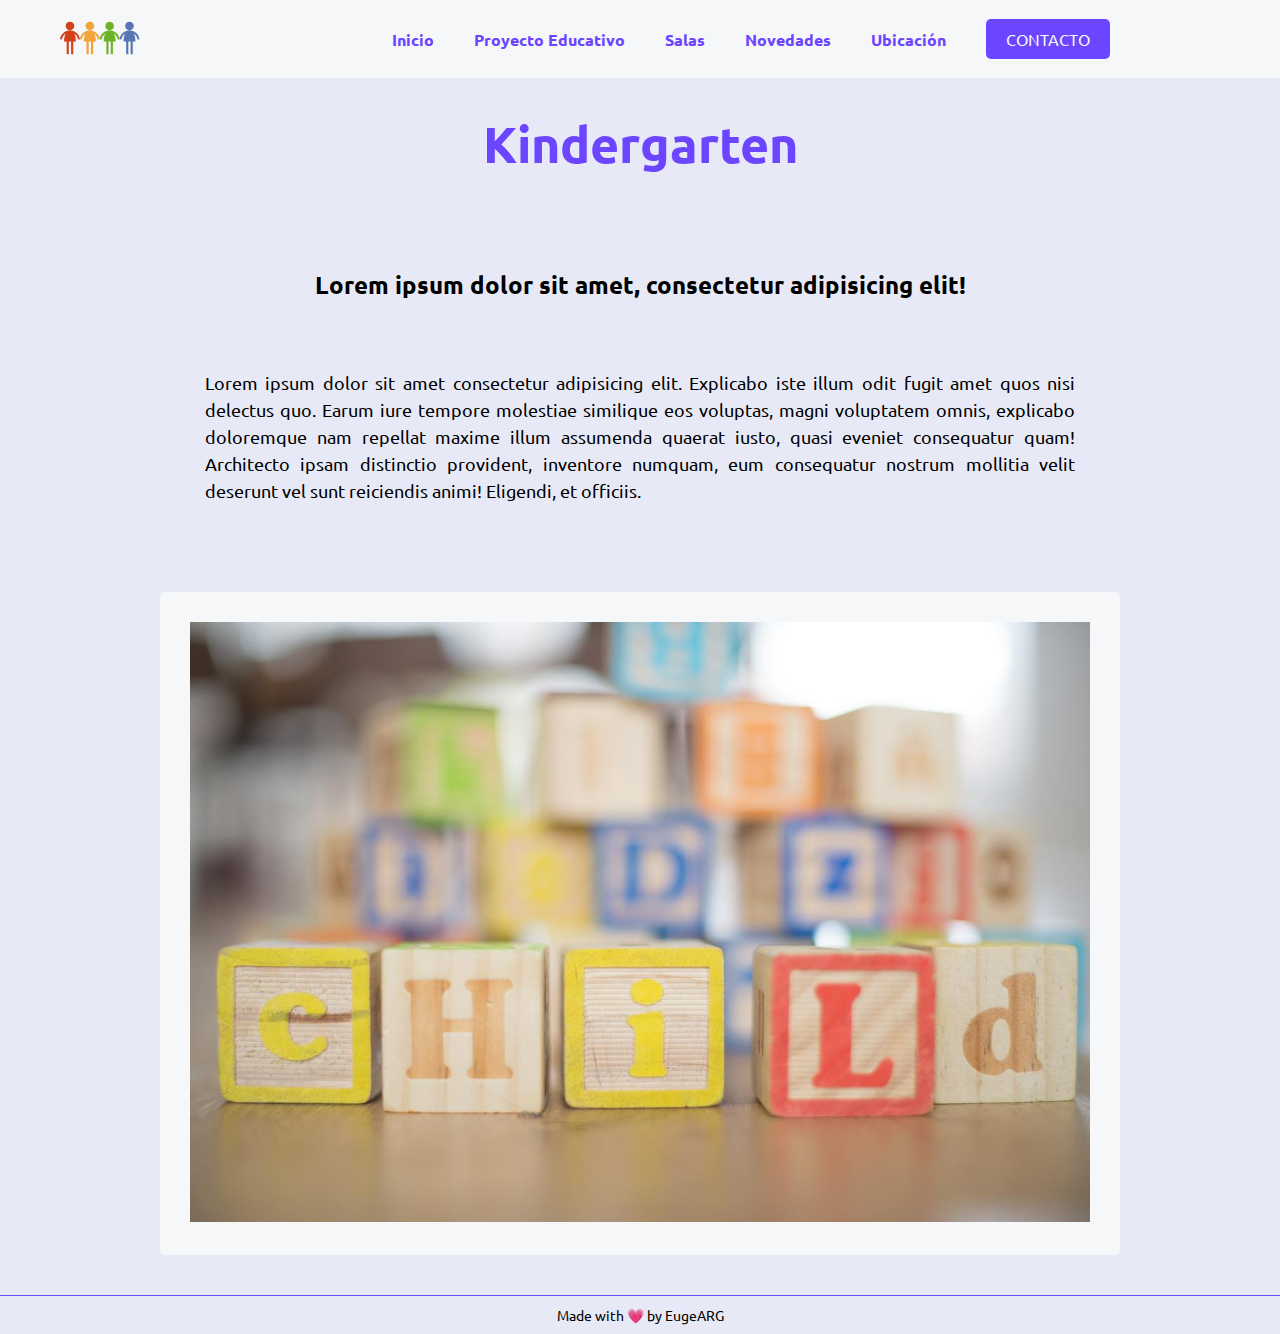
<file: index.html>
<!-- Copyrigth 2022-- M. Eugenia Rivarossa -->

<!DOCTYPE html>
<html lang="en">

<head>
	<meta charset="UTF-8" />
	<meta http-equiv="X-UA-Compatible" content="IE=edge" />
	<meta name="viewport" content="width=device-width, initial-scale=1.0" />
	<title>Kindergarten</title>
	<link rel="stylesheet" href="./css/styles.css" />
	<link rel="stylesheet" href="./css/responsive.css">
	<link href="https://fonts.googleapis.com/css2?family=Ubuntu:wght@300&display=swap" rel="stylesheet" />
	<link rel="stylesheet" href="https://cdnjs.cloudflare.com/ajax/libs/font-awesome/6.0.0-beta3/css/all.min.css"
		integrity="sha512-Fo3rlrZj/k7ujTnHg4CGR2D7kSs0v4LLanw2qksYuRlEzO+tcaEPQogQ0KaoGN26/zrn20ImR1DfuLWnOo7aBA=="
		crossorigin="anonymous" referrerpolicy="no-referrer" />
</head>

<body>
	<header class="header-container">
		<div class="logo">
			<a href=""><img src="./assets/icons/logo-kinder.png" alt="" class="logo-home"></a>
		</div>
		<div class="row">
			<div class="menu-row">
				<nav class="menu-nav">
					<ul class="menu-nav-ul">
						<li class="menu-item">
							<a href="./index.html" class="menu-item-link">inicio</a>
						</li>
						<li class="menu-item">
							<a href="./proyecto-educativo.html" class="menu-item-link">proyecto educativo</a>
						</li>
						<li class="menu-item">
							<a href="./salas.html" class="menu-item-link">salas</a>
						</li>
						<li class="menu-item">
							<a href="./novedades.html" class="menu-item-link">novedades</a>
						</li>
						<li class="menu-item"><a href="./ubicacion.html" class="menu-item-link">ubicación</a></li>
						<li class="menu-item">
							<a href="./contacto.html" class="btn-contact">contacto</a>
						</li>
						<li class="btn-social-link">
							<a href="" class="icon-social"><i class="fa-brands fa-instagram"></i></a>
							<a href="" class="icon-social"><i class="fa-brands fa-facebook"></i></a>
							<a href="" class="icon-social"><i class="fa-brands fa-whatsapp"></i></a>
							<a href="" class="icon-social"><i class="fa-solid fa-envelope"></i></a>
						</li>
					</ul>
				</nav>
			</div>
		</div>
	</header>
	<!-- section inicio -->
	<section id="inicio" class="inicio">
		<div class="inicio-container">
			<div class="title-inicio">
				<h1>kindergarten</h1>
				<div class="title-section-2-sub">
					<h2>Lorem ipsum dolor sit amet, consectetur adipisicing elit!</h2>
				</div>	
			</div>
			<div class="text-inicio">
				<p>
					Lorem ipsum dolor sit amet consectetur adipisicing elit. Explicabo
					iste illum odit fugit amet quos nisi delectus quo. Earum iure
					tempore molestiae similique eos voluptas, magni voluptatem omnis,
					explicabo doloremque nam repellat maxime illum assumenda quaerat
					iusto, quasi eveniet consequatur quam! Architecto ipsam distinctio
					provident, inventore numquam, eum consequatur nostrum mollitia velit
					deserunt vel sunt reiciendis animi! Eligendi, et officiis.
				</p>
			</div>
			<div class="img-inicio">
				<img src="./assets/images/img-hero.jpg" alt="" class="img-size" />
			</div>
		</div>
	</section>
	<div class="footer-row">
		<footer class="footer">Made with &#128151 by EugeARG</footer>
	</div>
</body>

</html>
</file>
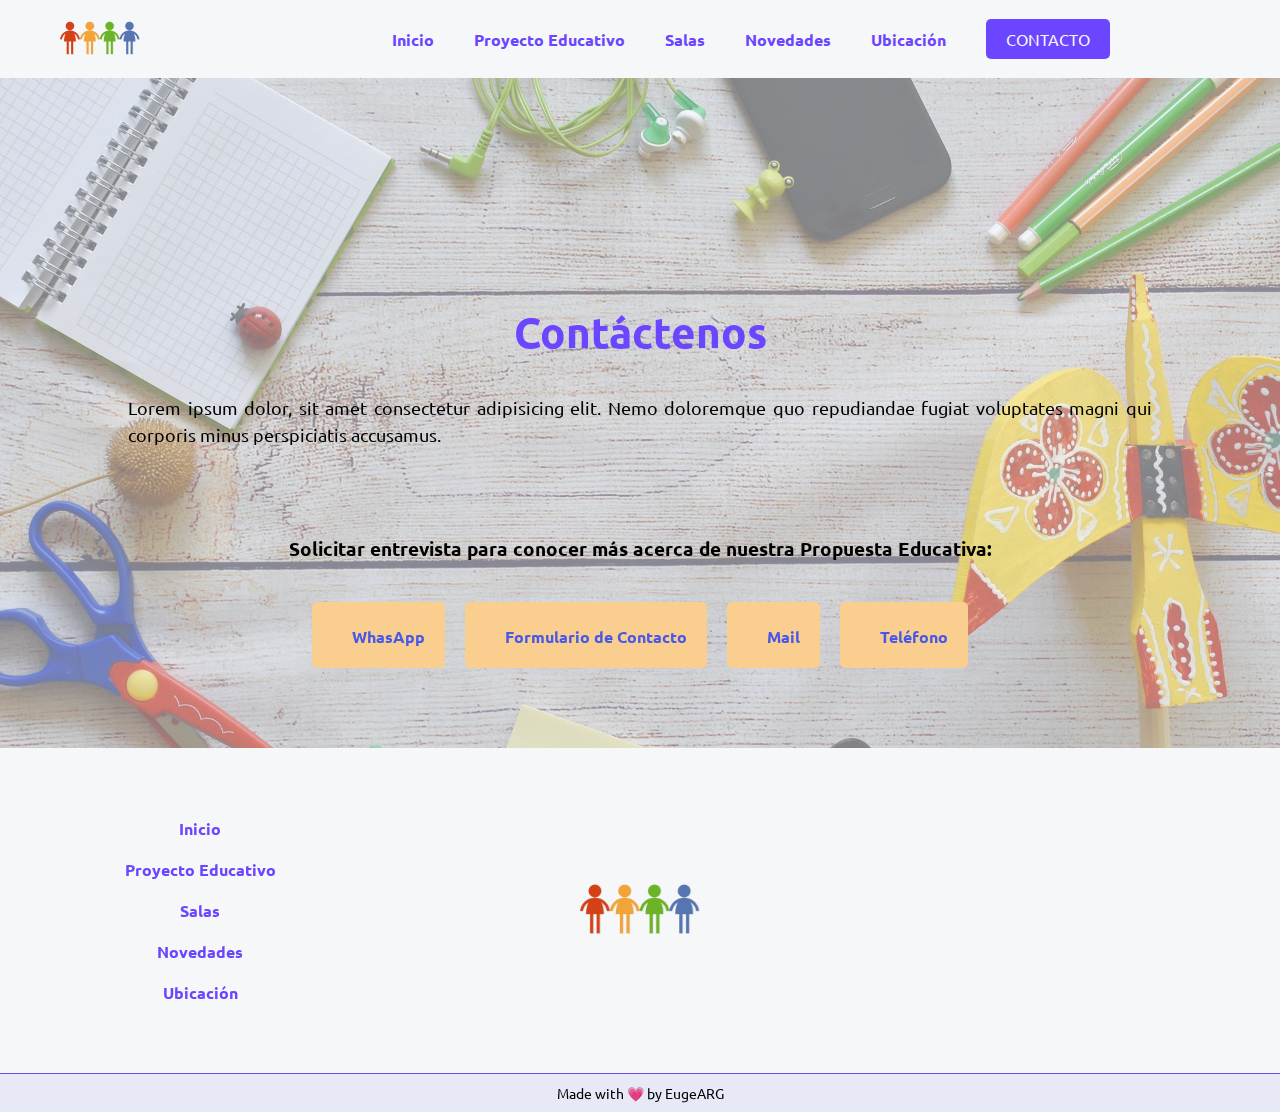
<file: contacto.html>
<!DOCTYPE html>
<html lang="en">

<head>
	<meta charset="UTF-8">
	<meta http-equiv="X-UA-Compatible" content="IE=edge">
	<meta name="viewport" content="width=device-width, initial-scale=1.0">
	<title>Kindergarten-Contacto</title>
	<link rel="stylesheet" href="./css/styles.css" />
	<link rel="stylesheet" href="./css/responsive.css">
	<link href="https://fonts.googleapis.com/css2?family=Ubuntu:wght@300&display=swap" rel="stylesheet" />
	<link rel="stylesheet" href="https://cdnjs.cloudflare.com/ajax/libs/font-awesome/6.0.0-beta3/css/all.min.css"
		integrity="sha512-Fo3rlrZj/k7ujTnHg4CGR2D7kSs0v4LLanw2qksYuRlEzO+tcaEPQogQ0KaoGN26/zrn20ImR1DfuLWnOo7aBA=="
		crossorigin="anonymous" referrerpolicy="no-referrer" />
</head>

<body>
	<header class="header-container">
		<div class="logo">
			<a href=""><img src="./assets/icons/logo-kinder.png" alt="" class="logo-home"></a>
		</div>
		<div class="row">
			<div class="menu-row">
				<nav class="menu-nav">
					<ul class="menu-nav-ul">
						<li class="menu-item">
							<a href="./index.html" class="menu-item-link">inicio</a>
						</li>
						<li class="menu-item">
							<a href="./proyecto-educativo.html" class="menu-item-link">proyecto educativo</a>
						</li>
						<li class="menu-item">
							<a href="./salas.html" class="menu-item-link">salas</a>
						</li>
						<li class="menu-item">
							<a href="./novedades.html" class="menu-item-link">novedades</a>
						</li>
						<li class="menu-item"><a href="#ubicacion" class="menu-item-link">ubicación</a></li>
						<li class="menu-item">
							<a href="./contacto.html" class="btn-contact">contacto</a>
						</li>
						<li class="btn-social-link">
							<a href="" class="icon-social"><i class="fa-brands fa-instagram"></i></a>
							<a href="" class="icon-social"><i class="fa-brands fa-facebook"></i></a>
							<a href="" class="icon-social"><i class="fa-brands fa-whatsapp"></i></a>
							<a href="" class="icon-social"><i class="fa-solid fa-envelope"></i></a>
						</li>
					</ul>
				</nav>
			</div>
		</div>
	</header>	
	<div class="section-contacto-container">
		
	</div>		
		<div class="img-container">
			<img src="./assets/images/contacto.jpg" alt="" class="img-size-contacto">
		</div>
	</div>
	<div class="section-4-text">
		<div class="title-section">
			<h2>Contáctenos</h2>
		</div>
		<div class="text-section">
			<p>Lorem ipsum dolor, sit amet consectetur adipisicing elit. Nemo doloremque quo repudiandae fugiat
				voluptates magni qui corporis minus perspiciatis accusamus.</p>
		</div>
		<div class="title-section-2-sub">
			<h3>
				Solicitar entrevista para conocer más acerca de nuestra Propuesta
				Educativa:
			</h3>
		</div>
		<div class="card-row-section-2">
			<div class="card-section-2">
				<span class="icon-social"><i class="fa-brands fa-whatsapp"></i></span>
				<span><a href="" class="color-a">WhasApp</a></span>
			</div>
			<div class="card-section-2">
				<span class="icon-social"><i class="fa-brands fa-wpforms"></i></span>
				<span><a href="" class="color-a">Formulario de Contacto</a></span>
			</div>
			<div class="card-section-2">
				<span class="icon-social"><i class="fa-solid fa-envelope"></i></span>
				<span><a href="" class="color-a">Mail</a></span>
			</div>
			<div class="card-section-2">
				<span class="icon-social"><i class="fa-solid fa-phone"></i></span>
				<span><a href="" class="color-a">Teléfono</a></span>
			</div>
	</div>
	<div class="footer-container">
		<div class="footer-column-header">
			<nav class="footer-menu-nav">
				<ul class="footer-menu-nav-ul">
					<li class=" footer-menu-item">
						<a href="./index.html" class="footer-menu-item">inicio</a>
					</li>
					<li class=" footer-menu-item">
						<a href="./proyecto-educativo.html" class="footer-menu-item">proyecto educativo</a>
					</li>
					<li class=" footer-menu-item">
						<a href="./salas.html" class="footer-menu-item">salas</a>
					</li>
					<li class=" footer-menu-item">
						<a href="./novedades.html" class="footer-menu-item">novedades</a>
					</li>
					<li class=" footer-menu-item"><a href="#ubicacion" class="footer-menu-item">ubicación</a></li>
				</ul>
			</nav>
		</div>
		<div class="footer-logo">
			<span><a href=""><img src="./assets/icons/logo-kinder.png" alt="" class="logo-home-home"></a></span>
		</div>
		<div class="footer-social-links">
			<ul class="footer-menu-nav-ul">
				<li class="btn-social-link footer-btn-social-link">
					<a href="" class="icon-social"><i class="fa-brands fa-instagram"></i></a>
					<a href="" class="icon-social"><i class="fa-brands fa-facebook"></i></a>
					<a href="" class="icon-social"><i class="fa-brands fa-whatsapp"></i></a>
					<a href="" class="icon-social"><i class="fa-solid fa-envelope"></i></a>
				</li>
			</ul>
		</div>
	</div>
	<div class="footer-row">
		<footer class="footer">Made with &#128151 by EugeARG</footer>
	</div>
</body>

</body>

</html>
</file>
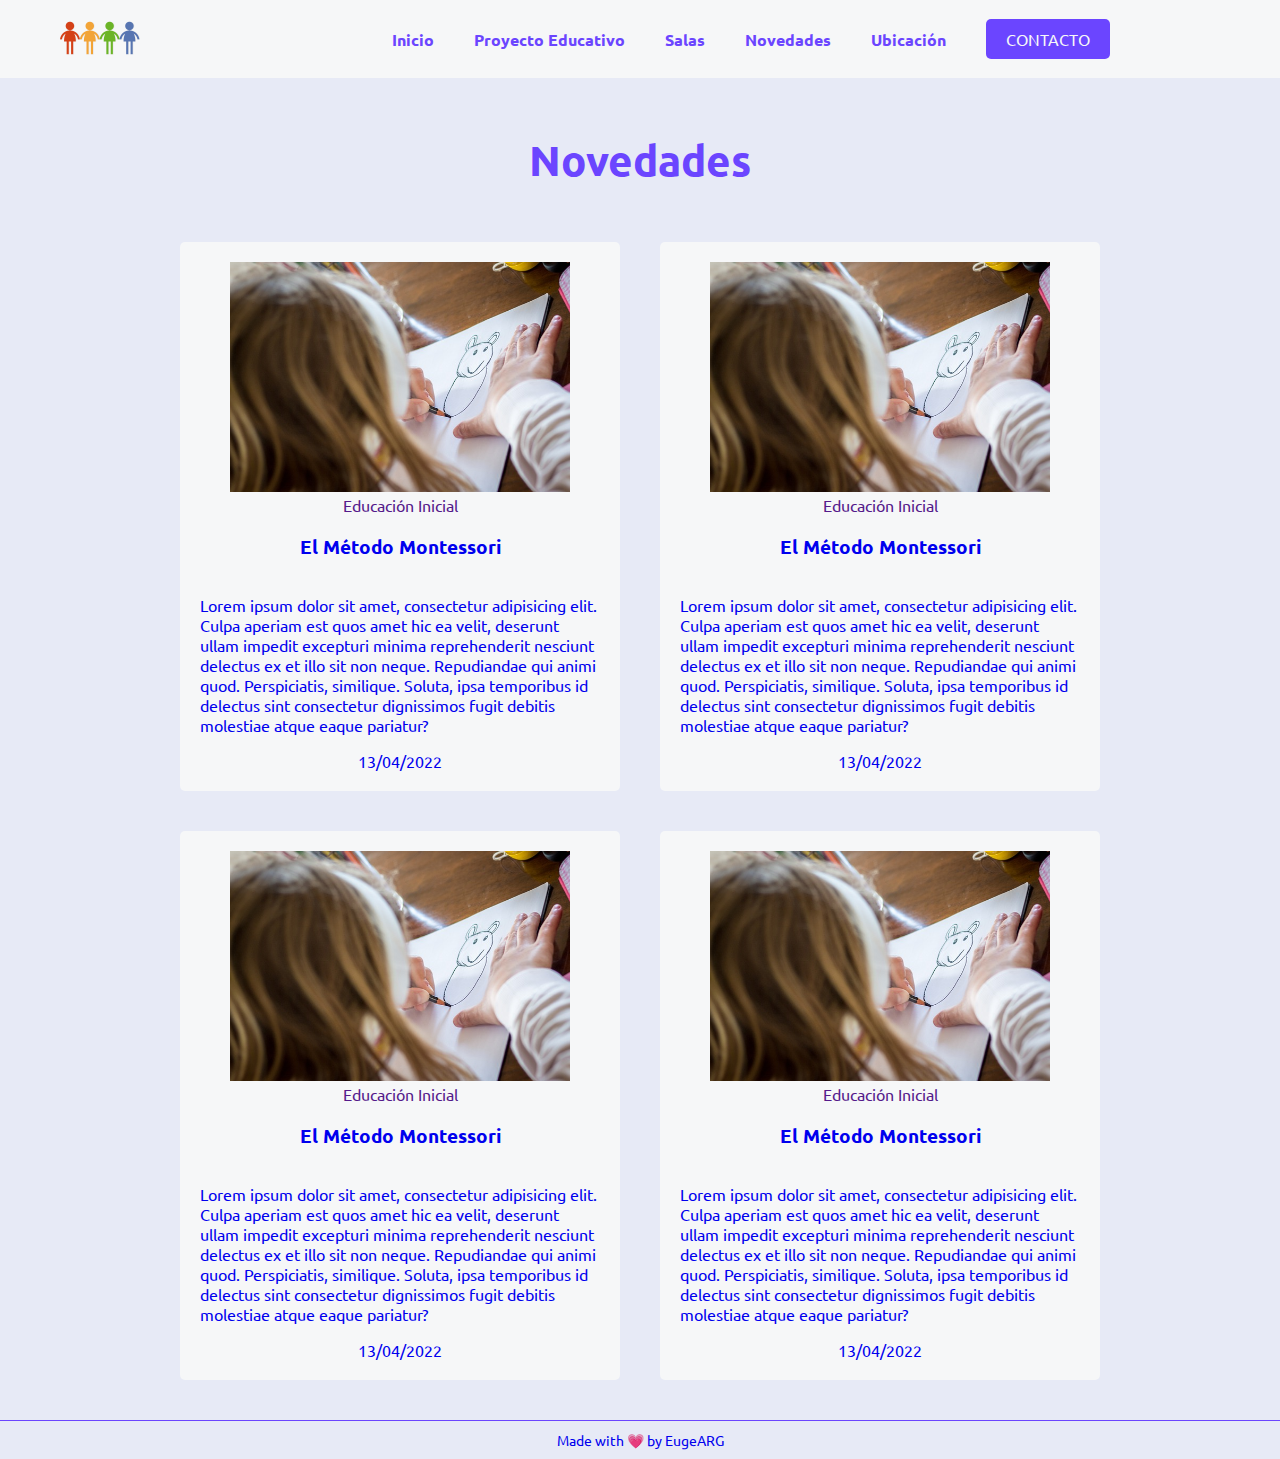
<file: novedades.html>
<!DOCTYPE html>
<html lang="en">

<head>
	<meta charset="UTF-8" />
	<meta http-equiv="X-UA-Compatible" content="IE=edge" />
	<meta name="viewport" content="width=device-width, initial-scale=1.0" />
	<title>Kindergarten Novedades</title>
	<link rel="stylesheet" href="./css/styles.css" />
	<link rel="stylesheet" href="./css/responsive.css">
	<link href="https://fonts.googleapis.com/css2?family=Ubuntu:wght@300&display=swap" rel="stylesheet" />
	<link rel="stylesheet" href="https://cdnjs.cloudflare.com/ajax/libs/font-awesome/6.0.0-beta3/css/all.min.css"
		integrity="sha512-Fo3rlrZj/k7ujTnHg4CGR2D7kSs0v4LLanw2qksYuRlEzO+tcaEPQogQ0KaoGN26/zrn20ImR1DfuLWnOo7aBA=="
		crossorigin="anonymous" referrerpolicy="no-referrer" />
</head>

<body>
	<header class="header-container">
		<div class="logo">
			<a href=""><img src="./assets/icons/logo-kinder.png" alt="" class="logo-home"></a>
		</div>
		<div class="row">
			<div class="menu-row">
				<nav class="menu-nav">
					<ul class="menu-nav-ul">
						<li class="menu-item">
							<a href="./index.html" class="menu-item-link">inicio</a>
						</li>
						<li class="menu-item">
							<a href="./proyecto-educativo.html" class="menu-item-link">proyecto educativo</a>
						</li>
						<li class="menu-item">
							<a href="./salas.html" class="menu-item-link">salas</a>
						</li>
						<li class="menu-item">
							<a href="./novedades.html" class="menu-item-link">novedades</a>
						</li>
						<li class="menu-item"><a href="./ubicacion.html" class="menu-item-link">ubicación</a></li>
						<li class="menu-item">
							<a href="./contacto.html" class="btn-contact">contacto</a>
						</li>
						<li class="btn-social-link">
							<a href="" class="icon-social"><i class="fa-brands fa-instagram"></i></a>
							<a href="" class="icon-social"><i class="fa-brands fa-facebook"></i></a>
							<a href="" class="icon-social"><i class="fa-brands fa-whatsapp"></i></a>
							<a href="" class="icon-social"><i class="fa-solid fa-envelope"></i></a>
						</li>
					</ul>
				</nav>
			</div>
		</div>
	</header>

	<!-- novedades -->
	<section id="novedades" class="novedades">
		<div class="section-3-container">
			<div class="title-section">
				<h2>Novedades</h2>
			</div>
			<div class="post-container">
				<article>
					<div class="post-row-container">
						<div class="card-post">
							<a href="https://www.fundacionmontessori.org/" target="_blank" a>
								<span>
									<img src="./assets/images/post.jpg" alt="" class="img-post" />
								</span>
								<span>
									<a href="">Educación Inicial</a>
								</span>
								<div class="title-post">
									<h3>
										<a href="https://www.fundacionmontessori.org/" target="_blank">El Método
											Montessori</a>
									</h3>
								</div>
								<div class="text-post">
									<p><a href="https://www.fundacionmontessori.org/" target="_blank">Lorem ipsum dolor
											sit amet, consectetur adipisicing elit.
											Culpa aperiam est quos amet hic ea velit, deserunt ullam
											impedit excepturi minima reprehenderit nesciunt delectus ex
											et illo sit non neque. Repudiandae qui animi quod.
											Perspiciatis, similique. Soluta, ipsa temporibus id delectus
											sint consectetur dignissimos fugit debitis molestiae atque
											eaque pariatur?
									</p>
								</div>
								<div>
									<span>13/04/2022</span>
								</div>
						</div>
					</div>
				</article>
				<article>
					<div class="post-row-container">
						<div class="card-post">
							<a href="https://www.fundacionmontessori.org/" target="_blank"></a>
							<span>
								<img src="./assets/images/post.jpg" alt="" class="img-post" />
							</span>
							<span>
								<a href="">Educación Inicial</a>
							</span>
							<div class="title-post">
								<h3>
									<a href="https://www.fundacionmontessori.org/ " target="_blank">El Método
										Montessori</a>
								</h3>
							</div>
							<div class="text-post">
								<p><a href="https://www.fundacionmontessori.org/" target="_blank">
										Lorem ipsum dolor sit amet, consectetur adipisicing elit.
										Culpa aperiam est quos amet hic ea velit, deserunt ullam
										impedit excepturi minima reprehenderit nesciunt delectus ex
										et illo sit non neque. Repudiandae qui animi quod.
										Perspiciatis, similique. Soluta, ipsa temporibus id delectus
										sint consectetur dignissimos fugit debitis molestiae atque
										eaque pariatur?
								</p>
							</div>
							<div>
								<span>13/04/2022</span>
							</div>
						</div>
					</div>
				</article>
				<article>
					<div class="post-row-container">
						<div class="card-post">
							<a href="https://www.fundacionmontessori.org/" target="_blank"></a>
							<span>
								<img src="./assets/images/post.jpg" alt="" class="img-post" />
							</span>
							<span>
								<a href="">Educación Inicial</a>
							</span>
							<div class="title-post">
								<h3>
									<a href="https://www.fundacionmontessori.org/" target="_blank">El Método
										Montessori</a>
								</h3>
							</div>
							<div class="text-post">
								<p><a href="https://www.fundacionmontessori.org/" target="_blank">
										Lorem ipsum dolor sit amet, consectetur adipisicing elit.
										Culpa aperiam est quos amet hic ea velit, deserunt ullam
										impedit excepturi minima reprehenderit nesciunt delectus ex
										et illo sit non neque. Repudiandae qui animi quod.
										Perspiciatis, similique. Soluta, ipsa temporibus id delectus
										sint consectetur dignissimos fugit debitis molestiae atque
										eaque pariatur?
								</p>
							</div>
							<div>
								<span>13/04/2022</span>
							</div>
						</div>
					</div>
				</article>
				<article>
					<div class="post-row-container">
						<div class="card-post">
							<a href="https://www.fundacionmontessori.org/" target="_blank"></a>
							<span>
								<img src="./assets/images/post.jpg" alt="" class="img-post" />
							</span>
							<span>
								<a href="">Educación Inicial</a>
							</span>
							<div class="title-post">
								<h3>
									<a href="https://www.fundacionmontessori.org/" target="_blank">El Método
										Montessori</a>
								</h3>
							</div>
							<div class="text-post">
								<p><a href="https://www.fundacionmontessori.org/" target="_blank">
										Lorem ipsum dolor sit amet, consectetur adipisicing elit.
										Culpa aperiam est quos amet hic ea velit, deserunt ullam
										impedit excepturi minima reprehenderit nesciunt delectus ex
										et illo sit non neque. Repudiandae qui animi quod.
										Perspiciatis, similique. Soluta, ipsa temporibus id delectus
										sint consectetur dignissimos fugit debitis molestiae atque
										eaque pariatur?
								</p>
							</div>
							<div>
								<span>13/04/2022</span>
							</div>
						</div>
					</div>
				</article>
			</div>
		</div>
	</section>
	<div class="footer-row">
		<footer class="footer">Made with &#128151 by EugeARG</footer>
	</div>
</body>

</html>
</file>
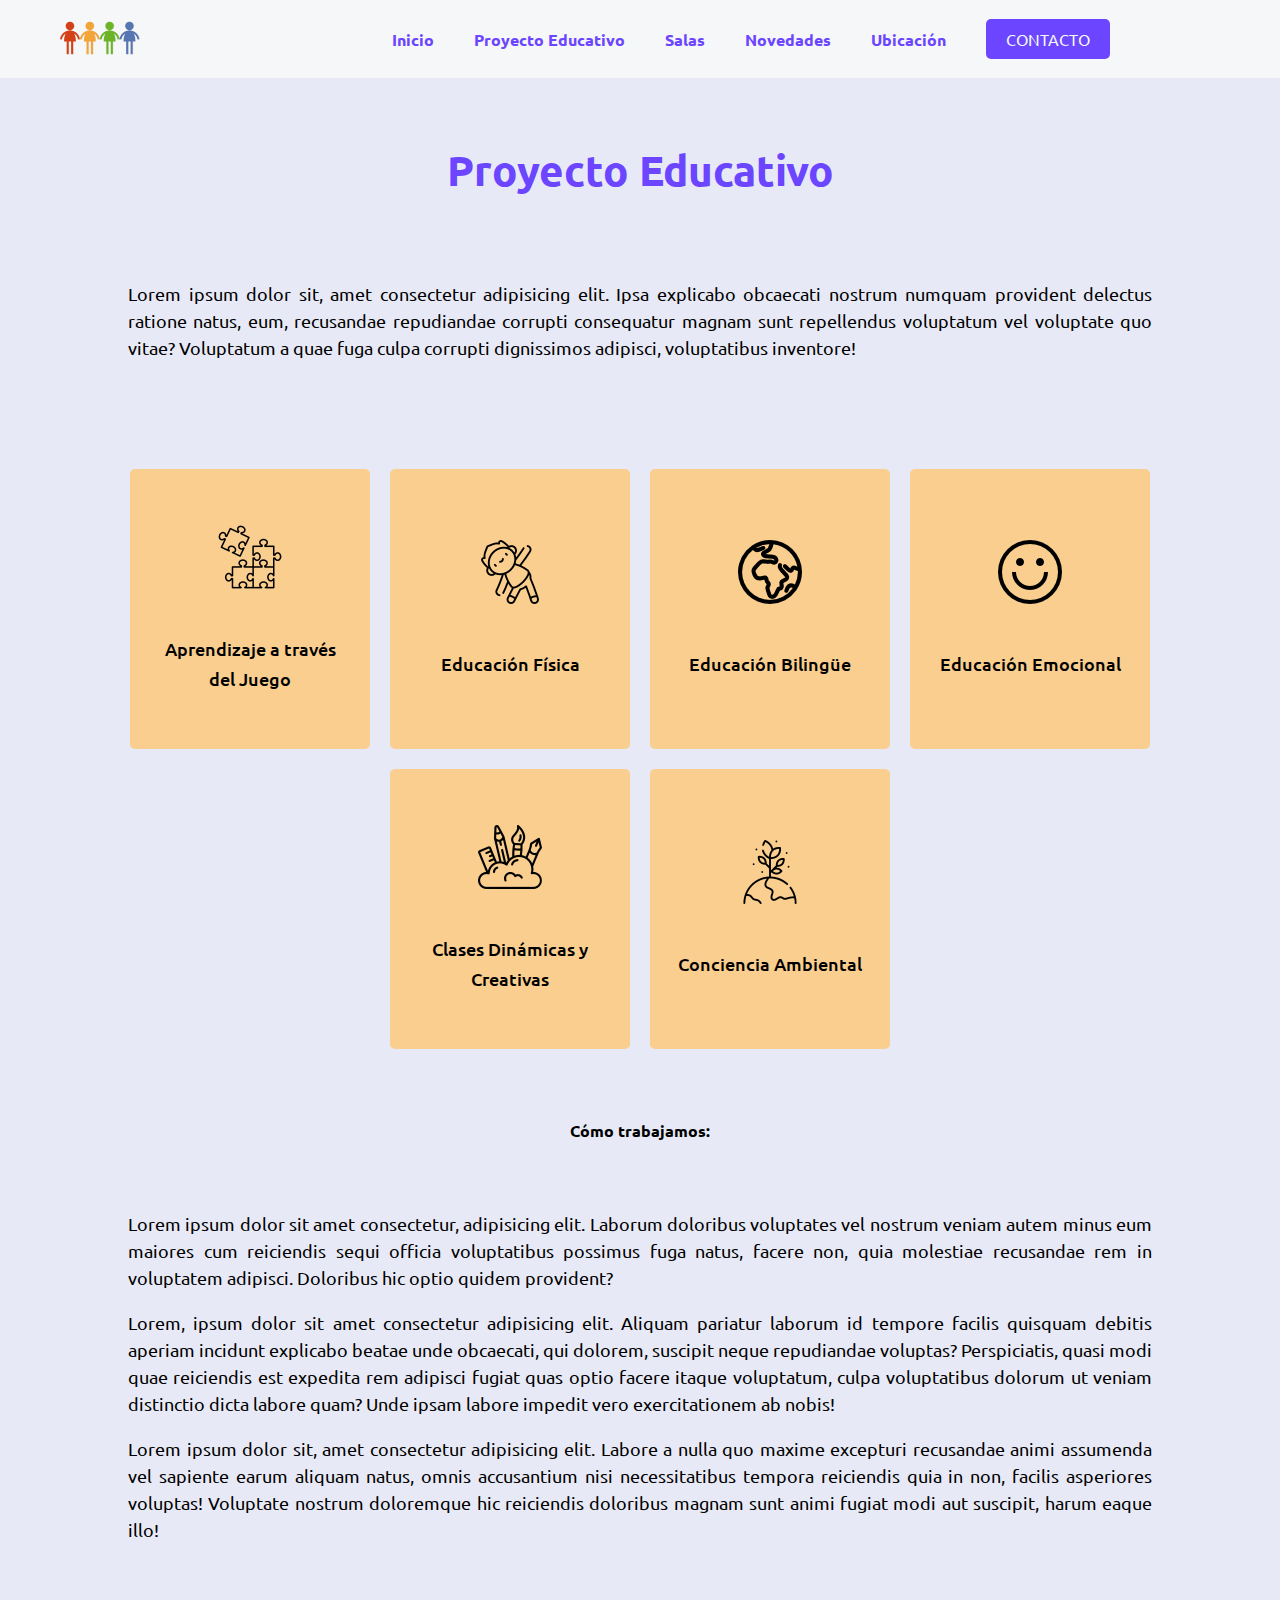
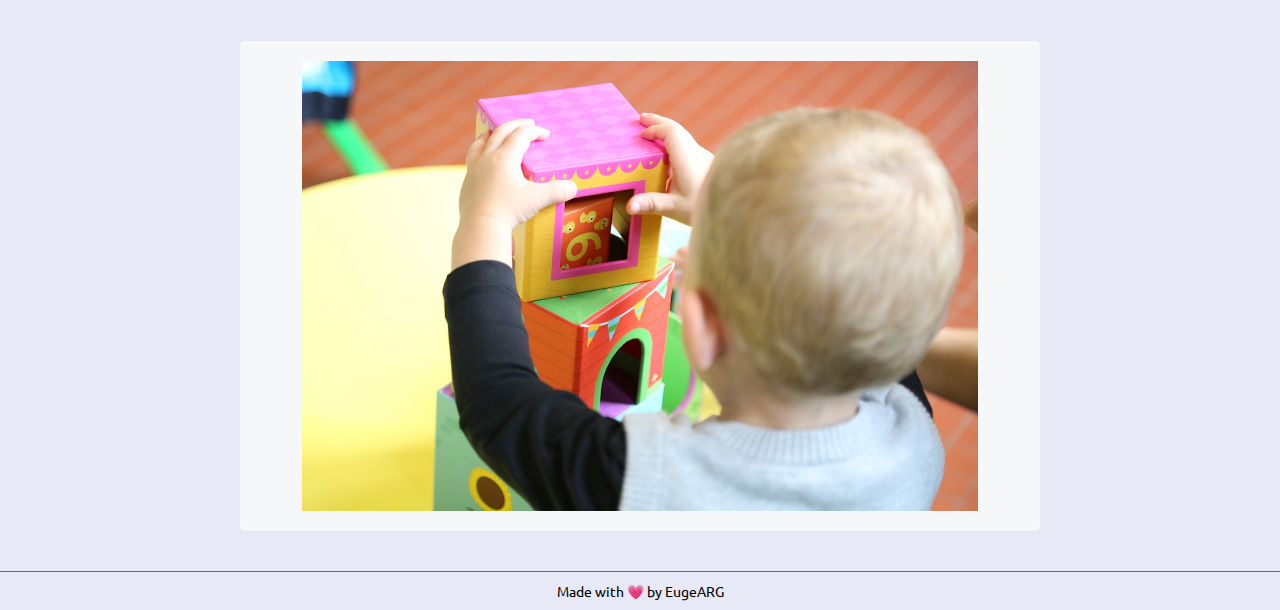
<file: proyecto-educativo.html>
<!DOCTYPE html>
<html lang="en">

<head>
	<meta charset="UTF-8" />
	<meta http-equiv="X-UA-Compatible" content="IE=edge" />
	<meta name="viewport" content="width=device-width, initial-scale=1.0" />
	<title>Kindergarten</title>
	<link rel="stylesheet" href="./css/styles.css" />
	<link rel="stylesheet" href="./css/responsive.css">
	<link href="https://fonts.googleapis.com/css2?family=Ubuntu:wght@300&display=swap" rel="stylesheet" />
	<link rel="stylesheet" href="https://cdnjs.cloudflare.com/ajax/libs/font-awesome/6.0.0-beta3/css/all.min.css"
		integrity="sha512-Fo3rlrZj/k7ujTnHg4CGR2D7kSs0v4LLanw2qksYuRlEzO+tcaEPQogQ0KaoGN26/zrn20ImR1DfuLWnOo7aBA=="
		crossorigin="anonymous" referrerpolicy="no-referrer" />
</head>

<body>
	<header class="header-container">
		<div class="logo">
			<a href=""><img src="./assets/icons/logo-kinder.png" alt="" class="logo-home"></a>
		</div>
		<div class="row">
			<div class="menu-row">
				<nav class="menu-nav">
					<ul class="menu-nav-ul">
						<li class="menu-item">
							<a href="./index.html" class="menu-item-link">inicio</a>
						</li>
						<li class="menu-item">
							<a href="./proyecto-educativo.html" class="menu-item-link">proyecto educativo</a>
						</li>
						<li class="menu-item">
							<a href="./salas.html" class="menu-item-link">salas</a>
						</li>
						<li class="menu-item">
							<a href="./novedades.html" class="menu-item-link">novedades</a>
						</li>
						<li class="menu-item"><a href="./ubicacion.html" class="menu-item-link">ubicación</a></li>
						<li class="menu-item">
							<a href="./contacto.html" class="btn-contact">contacto</a>
						</li>
						<li class="btn-social-link">
							<a href="" class="icon-social"><i class="fa-brands fa-instagram"></i></a>
							<a href="" class="icon-social"><i class="fa-brands fa-facebook"></i></a>
							<a href="" class="icon-social"><i class="fa-brands fa-whatsapp"></i></a>
							<a href="" class="icon-social"><i class="fa-solid fa-envelope"></i></a>
						</li>
					</ul>
				</nav>
			</div>
		</div>
	</header>
	<section id="p-educativo" class="p-educativo">
		<div class="p-e-container">
			<div class="title-row">
				<div class="title-section">
					<h2>proyecto educativo</h2>
				</div>
				<div class="text-section">
					<p>
						Lorem ipsum dolor sit, amet consectetur adipisicing elit. Ipsa
						explicabo obcaecati nostrum numquam provident delectus ratione
						natus, eum, recusandae repudiandae corrupti consequatur magnam
						sunt repellendus voluptatum vel voluptate quo vitae? Voluptatum a
						quae fuga culpa corrupti dignissimos adipisci, voluptatibus
						inventore!
					</p>
				</div>
			</div>
			<div class="row-p-e">
				<div class="card-p-e">
					<div class="title-card-p-e">
						<h2><img src="./assets/icons/rompecabezas.png" alt="" class="img-card-p-e"></h2>
					</div>
					<div class="text-card-p-e">
						<p>
							Aprendizaje a través del Juego
						</p>
					</div>
				</div>
				<div class="card-p-e">
					<div class="title-card-p-e">
						<h2><img src="./assets/icons/triangulo.png" alt="" class="img-card-p-e"></h2>
					</div>
					<div class="text-card-p-e">
						<p>
							Educación Física
						</p>
					</div>
				</div>
				<div class="card-p-e">
					<div class="title-card-p-e">
						<h2><img src="./assets/icons/mapa-del-mundo.png" alt="" class="img-card-p-e"></h2>
					</div>
					<div class="text-card-p-e">
						<p>
							Educación Bilingüe
						</p>
					</div>
				</div>
				<div class="card-p-e">
					<div class="title-card-p-e">
						<h2><img src="./assets/icons/happy.png" alt="" class="img-card-p-e"></h2>
					</div>
					<div class="text-card-p-e">
						<p>
							Educación Emocional
						</p>
					</div>
				</div>
				<div class="card-p-e">
					<div class="title-card-p-e">
						<h2><img src="./assets/icons/creatividad.png" alt="" class="img-card-p-e"></h2>
					</div>
					<div class="text-card-p-e">
						<p>
							Clases Dinámicas y Creativas
						</p>
					</div>
				</div>
				<div class="card-p-e">
					<div class="title-card-p-e">
						<h2><img src="./assets/icons/ecologia.png" alt="" class="img-card-p-e"></h2>
					</div>
					<div class="text-card-p-e">
						<p>
							Conciencia Ambiental
						</p>
					</div>
				</div>
				<div class="sub-section-p-e">
					<div class="title-section-2-sub">
						<h4>Cómo trabajamos:</h4>
					</div>
					<div class="text-section">
						<p>
							Lorem ipsum dolor sit amet consectetur, adipisicing elit.
							Laborum doloribus voluptates vel nostrum veniam autem minus eum
							maiores cum reiciendis sequi officia voluptatibus possimus fuga
							natus, facere non, quia molestiae recusandae rem in voluptatem
							adipisci. Doloribus hic optio quidem provident?
						</p>
						<p>
							Lorem, ipsum dolor sit amet consectetur adipisicing elit.
							Aliquam pariatur laborum id tempore facilis quisquam debitis
							aperiam incidunt explicabo beatae unde obcaecati, qui dolorem,
							suscipit neque repudiandae voluptas? Perspiciatis, quasi modi
							quae reiciendis est expedita rem adipisci fugiat quas optio
							facere itaque voluptatum, culpa voluptatibus dolorum ut veniam
							distinctio dicta labore quam? Unde ipsam labore impedit vero
							exercitationem ab nobis!
						</p>
						<p>
							Lorem ipsum dolor sit, amet consectetur adipisicing elit. Labore
							a nulla quo maxime excepturi recusandae animi assumenda vel
							sapiente earum aliquam natus, omnis accusantium nisi
							necessitatibus tempora reiciendis quia in non, facilis
							asperiores voluptas! Voluptate nostrum doloremque hic reiciendis
							doloribus magnam sunt animi fugiat modi aut suscipit, harum
							eaque illo!
						</p>
					</div>
				</div>
			</div>
		</div>
		<div class="gallery-img">
			<span><i id="btn-back" class="fa-solid fa-angle-left btn-arrow"></i></span>
			<img src="./assets/images/galeria/img1.jpg" id="img-gallery" class="img-galeria">
			<span><i id="btn-front" class="fa-solid fa-angle-right btn-arrow"></i></span>
		</div>
	</section>
	<script src="./js/index.js"></script>
	<div class="footer-row">
		<footer class="footer">Made with &#128151 by EugeARG</footer>
	</div>
</body>
</html>
</file>
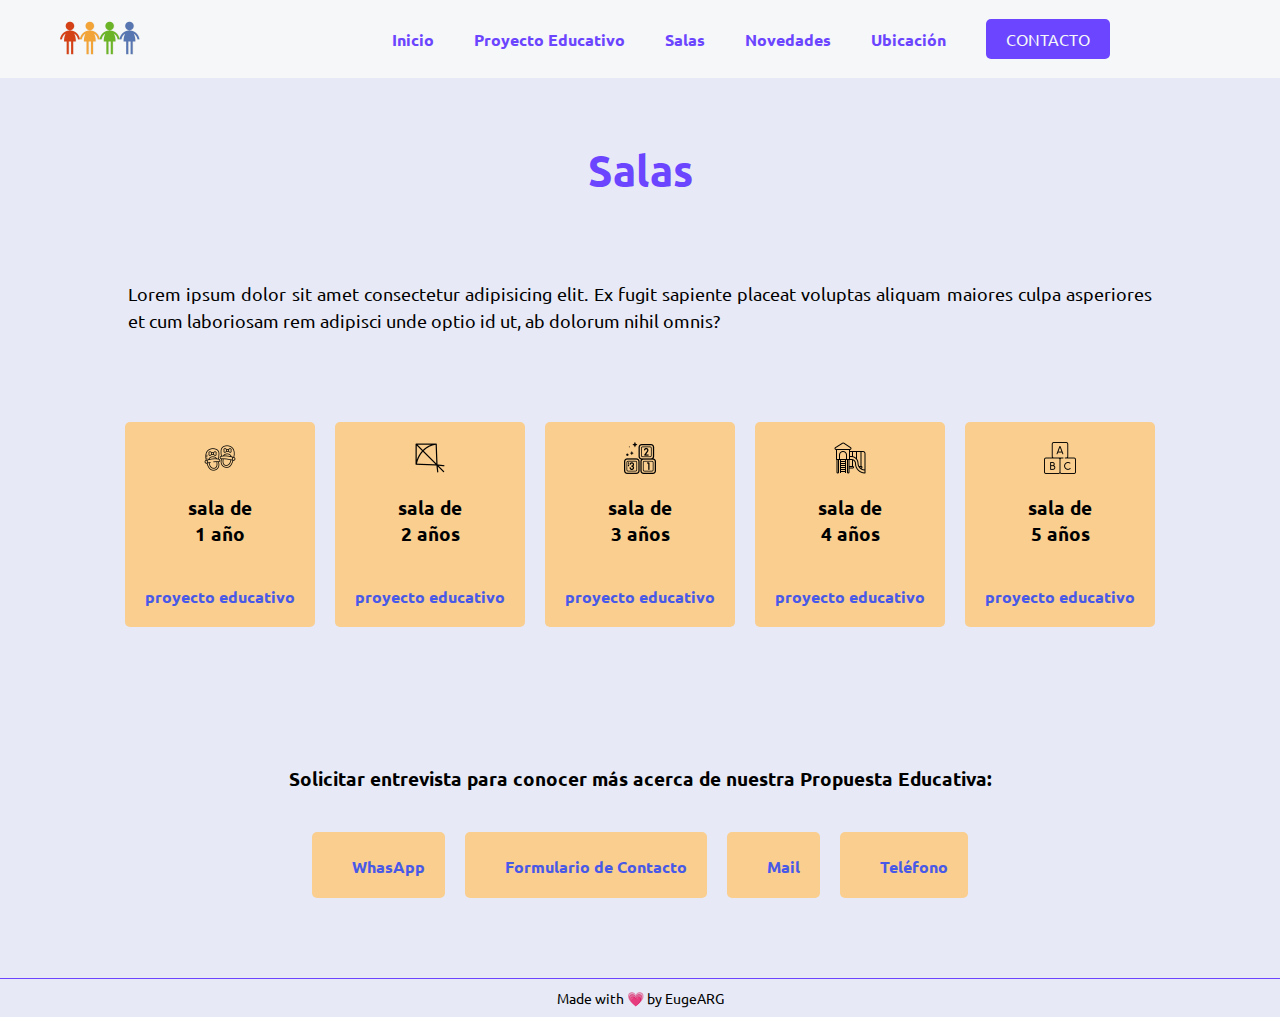
<file: salas.html>
<!DOCTYPE html>
<html lang="en">

<head>
	<meta charset="UTF-8" />
	<meta http-equiv="X-UA-Compatible" content="IE=edge" />
	<meta name="viewport" content="width=device-width, initial-scale=1.0" />
	<title>Kindergarten</title>
	<link rel="stylesheet" href="./css/styles.css" />
	<link rel="stylesheet" href="./css/responsive.css">
	<link href="https://fonts.googleapis.com/css2?family=Ubuntu:wght@300&display=swap" rel="stylesheet" />
	<link rel="stylesheet" href="https://cdnjs.cloudflare.com/ajax/libs/font-awesome/6.0.0-beta3/css/all.min.css"
		integrity="sha512-Fo3rlrZj/k7ujTnHg4CGR2D7kSs0v4LLanw2qksYuRlEzO+tcaEPQogQ0KaoGN26/zrn20ImR1DfuLWnOo7aBA=="
		crossorigin="anonymous" referrerpolicy="no-referrer" />
</head>

<body>
	<header class="header-container">
		<div class="logo">
			<a href=""><img src="./assets/icons/logo-kinder.png" alt="" class="logo-home"></a>
		</div>
		<div class="row">
			<div class="menu-row">
				<nav class="menu-nav">
					<ul class="menu-nav-ul">
						<li class="menu-item">
							<a href="./index.html" class="menu-item-link">inicio</a>
						</li>
						<li class="menu-item">
							<a href="./proyecto-educativo.html" class="menu-item-link">proyecto educativo</a>
						</li>
						<li class="menu-item">
							<a href="#salas" class="menu-item-link">salas</a>
						</li>
						<li class="menu-item">
							<a href="./novedades.html" class="menu-item-link">novedades</a>
						</li>
						<li class="menu-item"><a href="./ubicacion.html" class="menu-item-link">ubicación</a></li>
						<li class="menu-item">
							<a href="./contacto.html" class="btn-contact">contacto</a>
						</li>
						<li class="btn-social-link">
							<a href="" class="icon-social"><i class="fa-brands fa-instagram"></i></a>
							<a href="" class="icon-social"><i class="fa-brands fa-facebook"></i></a>
							<a href="" class="icon-social"><i class="fa-brands fa-whatsapp"></i></a>
							<a href="" class="icon-social"><i class="fa-solid fa-envelope"></i></a>
						</li>
					</ul>
				</nav>
			</div>
		</div>
	</header>
	<section id="salas" class="salas">
		<div class="title-row">
			<div class="title-section">
				<h2>salas</h2>
			</div>
			<div class="text-section">
				<p>
					Lorem ipsum dolor sit amet consectetur adipisicing elit. Ex fugit
					sapiente placeat voluptas aliquam maiores culpa asperiores et cum
					laboriosam rem adipisci unde optio id ut, ab dolorum nihil omnis?
				</p>
			</div>
		</div>
		<div class="card-row-section-2">
			<div class="card-section-2">
				<span><img src="./assets/icons/1-a.png" alt=""></span>
				<h3>sala de <br />1 año</h3>
				<br />
				<span class="color-a"><a href="" class="color-a">proyecto educativo</a></span>
			</div>
			<div class="card-section-2">
				<span><img src="./assets/icons/2-a.png" alt=""></span>
				<h3>sala de <br />2 años</h3>
				<br />
				<span><a href="" class="color-a">proyecto educativo</a></span>
			</div>
			<div class="card-section-2">
				<span><img src="./assets/icons/3-a.png" alt=""></span>
				<h3>sala de <br />3 años</h3>
				<br />
				<span><a href="" class="color-a">proyecto educativo</a></span>
			</div>
			<div class="card-section-2">
				<span><img src="./assets/icons/4-a.png" alt=""></span>
				<h3>sala de <br />4 años</h3>
				<br />
				<span><a href="" class="color-a">proyecto educativo</a></span>
			</div>
			<div class="card-section-2">
				<span><img src="./assets/icons/5-a.png" alt=""></span>
				<h3>sala de <br />5 años</h3>
				<br />
				<span><a href="" class="color-a">proyecto educativo</a></span>
			</div>
		</div>
		<div class="title-section-2-sub">
			<h3>
				Solicitar entrevista para conocer más acerca de nuestra Propuesta
				Educativa:
			</h3>
		</div>
		<div class="card-row-section-2">
			<div class="card-section-2">
				<span class="icon-social"><i class="fa-brands fa-whatsapp"></i></span>
				<span><a href="" class="color-a">WhasApp</a></span>
			</div>
			<div class="card-section-2">
				<span class="icon-social"><i class="fa-brands fa-wpforms"></i></span>
				<span><a href="" class="color-a">Formulario de Contacto</a></span>
			</div>
			<div class="card-section-2">
				<span class="icon-social"><i class="fa-solid fa-envelope"></i></span>
				<span><a href="" class="color-a">Mail</a></span>
			</div>
			<div class="card-section-2">
				<span class="icon-social"><i class="fa-solid fa-phone"></i></span>
				<span><a href="" class="color-a">Teléfono</a></span>
			</div>
		</div>
	</section>
	<div class="footer-row">
		<footer class="footer">Made with &#128151 by EugeARG</footer>
	</div>
</body>

</html>
</file>
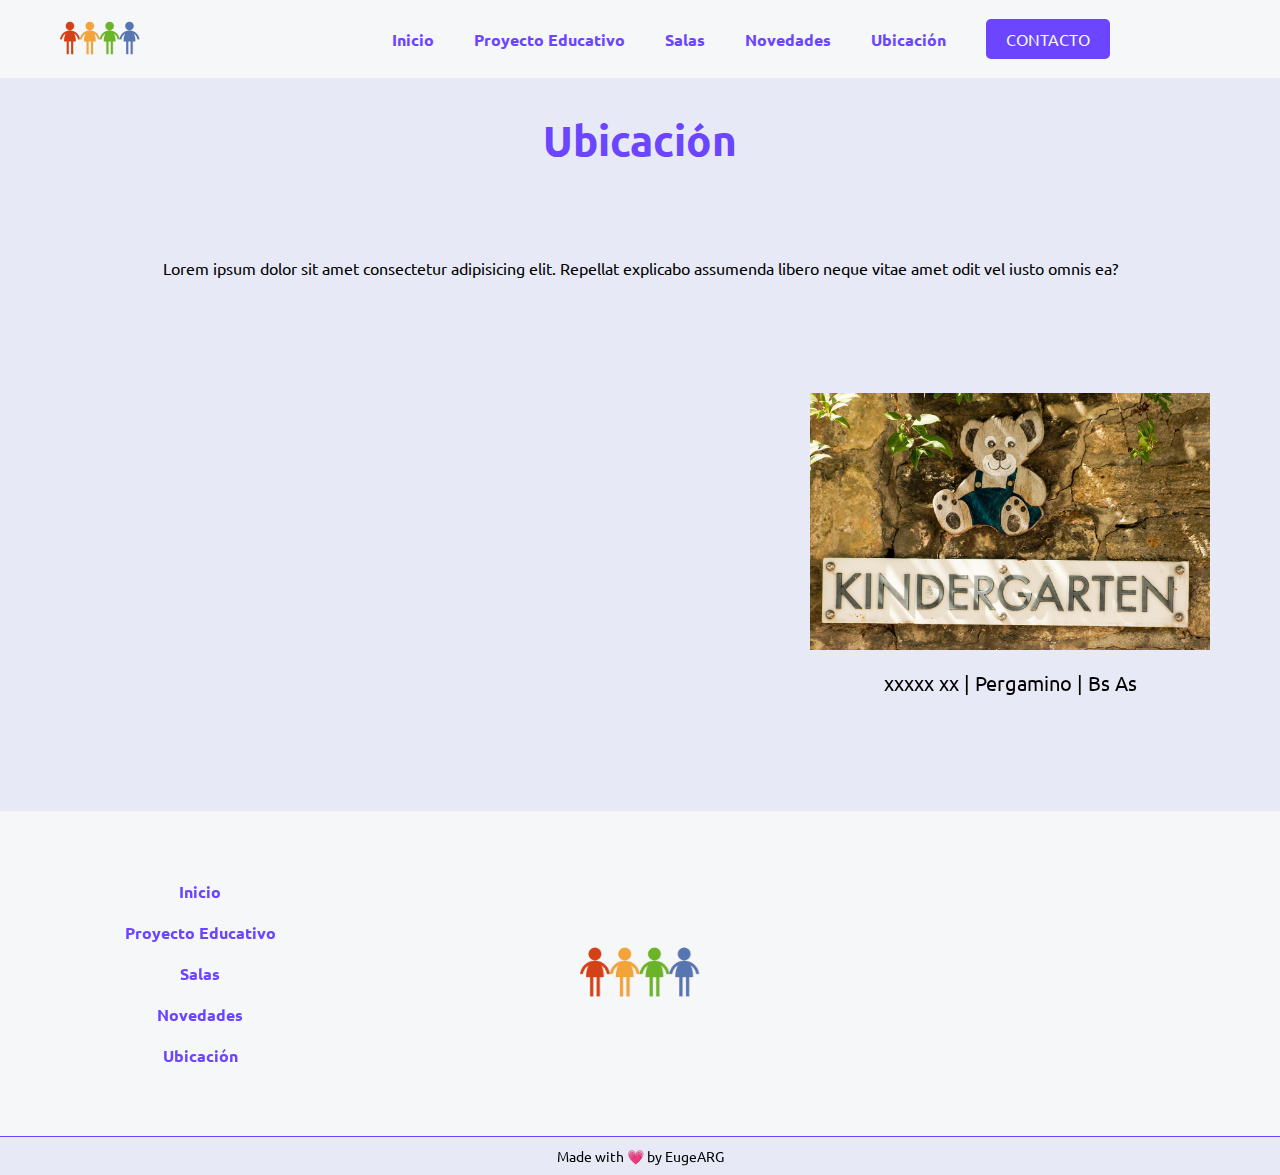
<file: ubicacion.html>
<!DOCTYPE html>
<html lang="en">

<head>
	<meta charset="UTF-8" />
	<meta http-equiv="X-UA-Compatible" content="IE=edge" />
	<meta name="viewport" content="width=device-width, initial-scale=1.0" />
	<title>Kindergarten</title>
	<link rel="stylesheet" href="./css/styles.css" />
	<link rel="stylesheet" href="./css/responsive.css">
	<link href="https://fonts.googleapis.com/css2?family=Ubuntu:wght@300&display=swap" rel="stylesheet" />
	<link rel="stylesheet" href="https://cdnjs.cloudflare.com/ajax/libs/font-awesome/6.0.0-beta3/css/all.min.css"
		integrity="sha512-Fo3rlrZj/k7ujTnHg4CGR2D7kSs0v4LLanw2qksYuRlEzO+tcaEPQogQ0KaoGN26/zrn20ImR1DfuLWnOo7aBA=="
		crossorigin="anonymous" referrerpolicy="no-referrer" />
</head>

<body>
	<header class="header-container">
		<div class="logo">
			<a href=""><img src="./assets/icons/logo-kinder.png" alt="" class="logo-home"></a>
		</div>
		<div class="row">
			<div class="menu-row">
				<nav class="menu-nav">
					<ul class="menu-nav-ul">
						<li class="menu-item">
							<a href="./index.html" class="menu-item-link">inicio</a>
						</li>
						<li class="menu-item">
							<a href="./proyecto-educativo.html" class="menu-item-link">proyecto educativo</a>
						</li>
						<li class="menu-item">
							<a href="./salas.html" class="menu-item-link">salas</a>
						</li>
						<li class="menu-item">
							<a href="./novedades.html" class="menu-item-link">novedades</a>
						</li>
						<li class="menu-item"><a href="#ubicacion" class="menu-item-link">ubicación</a></li>
						<li class="menu-item">
							<a href="./contacto.html" class="btn-contact">contacto</a>
						</li>
						<li class="btn-social-link">
							<a href="" class="icon-social"><i class="fa-brands fa-instagram"></i></a>
							<a href="" class="icon-social"><i class="fa-brands fa-facebook"></i></a>
							<a href="" class="icon-social"><i class="fa-brands fa-whatsapp"></i></a>
							<a href="" class="icon-social"><i class="fa-solid fa-envelope"></i></a>
						</li>
					</ul>
				</nav>
			</div>
		</div>
	</header>
	<!-- ubicación -->
	<section id="ubicacion" class="ubicacion">
		<div class="title-section">
			<h2>ubicación</h2>
		</div>
		<div class="title-section-2-sub">
			<p>
				Lorem ipsum dolor sit amet consectetur adipisicing elit. Repellat
				explicabo assumenda libero neque vitae amet odit vel iusto omnis ea?
			</p>
		</div>
		<div class="section-4-container">
			<div class="iframe-row">
				<iframe
					src="https://www.google.com/maps/embed?pb=!1m18!1m12!1m3!1d52989.524232000455!2d-60.600449100655204!3d-33.89363874608856!2m3!1f0!2f0!3f0!3m2!1i1024!2i768!4f13.1!3m3!1m2!1s0x95b84aad3ef60a31%3A0x481ac3277962e9c5!2sPergamino%2C%20Provincia%20de%20Buenos%20Aires!5e0!3m2!1ses-419!2sar!4v1649940261602!5m2!1ses-419!2sar"
					width="600" height="450" style="border:0;" allowfullscreen="" loading="lazy"
					referrerpolicy="no-referrer-when-downgrade"></iframe>
			</div>
			<div class="img-row">
				<img src="./assets/images/kindergarten.jpg" alt="" class="img-home">
				<div class="text-section-4">
					<p>xxxxx xx | Pergamino | Bs As</p>
				</div>
			</div>
		</div>

	</section>
	<div class="footer-container">
		<div class="footer-column-header">
			<nav class="footer-menu-nav">
				<ul class="footer-menu-nav-ul">
					<li class=" footer-menu-item">
						<a href="./index.html" class="footer-menu-item">inicio</a>
					</li>
					<li class=" footer-menu-item">
						<a href="./proyecto-educativo.html" class="footer-menu-item">proyecto educativo</a>
					</li>
					<li class=" footer-menu-item">
						<a href="./salas.html" class="footer-menu-item">salas</a>
					</li>
					<li class=" footer-menu-item">
						<a href="./novedades.html" class="footer-menu-item">novedades</a>
					</li>
					<li class=" footer-menu-item"><a href="./contacto.html" class="footer-menu-item">ubicación</a></li>
				</ul>
			</nav>
		</div>
		<!-- <div class="footer-logo-link-wrap">      -->
		<div class="footer-logo">
			<span><a href=""><img src="./assets/icons/logo-kinder.png" alt="" class="logo-home-home"></a></span>
		</div>
		<div class="footer-social-links">
			<ul class="footer-menu-nav-ul">
				<li class="btn-social-link footer-btn-social-link">
					<a href="" class="icon-social"><i class="fa-brands fa-instagram"></i></a>
					<a href="" class="icon-social"><i class="fa-brands fa-facebook"></i></a>
					<a href="" class="icon-social"><i class="fa-brands fa-whatsapp"></i></a>
					<a href="" class="icon-social"><i class="fa-solid fa-envelope"></i></a>
				</li>
			</ul>
		</div>
	</div>
	<div class="footer-row">
		<footer class="footer">Made with &#128151 by EugeARG</footer>
	</div>
</body>

</html>
</file>
<file: css/styles.css>
html, body {
    margin: 0;
    font-family: 'Ubuntu', sans-serif;
    background: #e7eaf6;
    overflow-x: hidden;
}

/* header */
.header-container {
    display: flex;
    align-items: center;
    justify-content: space-between;

    padding: 10px 30px;

    background: #f6f7f8;
}

.row {
    display: flex;
    align-items: center;
    max-width: 992px;
} 

.menu-nav-ul {
    display: flex;
}

.menu-item, .btn-social-link {
    list-style: none;
    margin: auto 20px;    
}

.menu-item-link {
    text-transform: capitalize;
    color: #6B45FF;
    font-size: 16px;
    font-weight: 600;
}

.btn-contact {
    border: none;
    color: #f6f7f8;
    background: #6B45FF;
    padding: 10px 20px;
    border-radius: 5px;
    text-transform: uppercase;
}

a {
    text-decoration: none;
}

h1 {
    font-size: 50px;
    font-weight: 600;
    color: #6B45FF;
    text-transform: capitalize;
    text-align: center;
}

.logo-home {
    width: 80px;
    margin: 0 30px;
}

.logo-home-home {
    width: 120px;
    text-align: center;
}

/* inicio */
.text-inicio {
    font-size: 18px;
    line-height: 1.5;
    width: 68%;
    text-align: justify;
    margin: 30px
}

.inicio-container {
    display: flex;
    flex-direction: column;
    align-items: center;
}

.img-inicio {
    margin: 40px auto;

    padding: 30px;
    
    border-radius: 5px;
    background: #f6f7f8;
}

.img-size {
    width: 900px;
}

/* proyecto section */
.gallery-img {
    margin: 40px auto;
    padding: 20px 0;
    width: 800px;

    display: flex;
    justify-content: center;
    align-items: center;

    background: #f6f7f8;
    border-radius: 5px;
}

.img-galeria {
    height: 450px;
    margin: auto 20px;    
}

.btn-arrow {
    cursor: pointer;
    font-size: 30px;

    padding: 10px;

}

.title-row {
    display: flex;
    flex-direction: column;
    justify-content: center;
    align-items: center;
    margin-top: 30px;
}

.title-section{
    color: #6B45FF;
    text-align: center;
    font-size: 28px;
    font-weight: 600;
    text-transform: capitalize;
}

.text-section {
    font-size: 18px;
    line-height: 1.5;
    width: 80vw;
    text-align: justify;
    margin: 30px auto;
}

.row-p-e {
    display: flex;
    justify-content: center;
    flex-wrap: wrap;
    margin: 50px 20px;
}

.card-p-e {
    margin: 10px;
    padding: 20px;
    border-radius: 5px;
    background: white;
    height: 240px;
    text-align: center;
    display: flex;
    flex-direction: column;
    background: #f9ce8f;
    justify-content: center;
}

.text-card-p-e {
    width: 200px;
    font-size: 18px;
    font-weight: 500;

    display: flex;
    justify-content: center;
    line-height: 30px;
}

.sub-section-p-e {
    display: flex;
    flex-direction: column;
    justify-content: center;
    flex-wrap: wrap;
    margin: auto;
}

/* salas */
.card-row-section-2 {
    display: flex;
    justify-content: center;
    flex-wrap: wrap;
    margin: 30px 20px;
    padding-bottom: 40px;

}

.card-section-2 {
    margin: 10px;
    padding: 20px;
    border-radius: 5px;
    background: #f9ce8f;
    text-align: center;   
}

.title-section-2-sub {
    padding-top: 40px;
    text-align: center;      
}

.color-a {
    color: #4959e7;
    font-weight: 600;
}

/* novedades */
.section-3-container {
    padding: 20px;
}

.img-post {
    width: 340px;
}

.text-post {
    width: 400px;
}

.post-container {
    display: flex;
    flex-direction: row; 
    justify-content: center;
    flex-wrap: wrap;
}

.post-row-container  {
    padding: 20px;
    margin: 20px;

    background: #f6f7f8;
    border-radius: 5px;
    
}

.card-post {
    display: flex;
    flex-direction: column;
    align-items: center;  
}

/* ubicación */
.section-4-container {
    display: flex;
    justify-content: space-around;
    flex-wrap: wrap;
    margin: 40px auto;
}

.iframe-row {
    margin: auto;
}

.img-row {
    display: flex;
    flex-direction: column;
    justify-content: center;
    text-align: center;
    margin: auto;
}

.img-home {
    margin-top: 20px;
    width: 400px;
}

.text-section-4 {
    font-size: 20px;
}

/* ubicacion */
.footer-container {
    background: #f6f7f8;
    

    display: flex;
    flex-wrap: wrap;
    justify-content: space-between;
    align-items: center;
}

.footer-menu-nav-ul {
    text-align: center;    
    padding-left: 0;

}

.footer-menu-item {
    list-style: none;
    margin: auto 20px;

    text-transform: capitalize;
    color: #6B45FF;
    font-size: 16px;
    font-weight: 600;

    margin: 20px;
}

.footer-column-header {
    margin: 50px;
    width: 300px;
}

.footer-logo {
    display: flex;
}

.footer-social-links {
    margin: 50px;
    width: 300px;
}



.footer-btn-social-link {
    display: flex;
    flex-direction: column;
}

.icon-social {
    padding: 10px;
    font-size: 20px;
    color: #6B45FF;
}

.footer-row {
    display: flex;
    justify-content: center;
    background:  #e7eaf6;
    border-top: 1px solid #6B45FF;
    padding: 10px;
}

.footer {
    font-size: 14px; 
    
}

/* contacto */
.img-container {
    height: 80vh;

}


.img-size-contacto {
    opacity: 60%; 
    width: 100%;
}


/* PRUEBA */
.section-4-text {
    position: absolute;
    top: 30%;
    right: 0;
    left: 0;

}
</file>
<file: css/responsive.css>
@media(max-width: 768px) {
    .img-size {
        width: 100%;
    }

    .gallery-img {
       width: 100%;
    }

    .img-galeria {
        height: 200px;
    }

    .footer-container {
        justify-content: space-around;
    }

    .section-4-text {
        top: 20%;
    }
}
</file>
